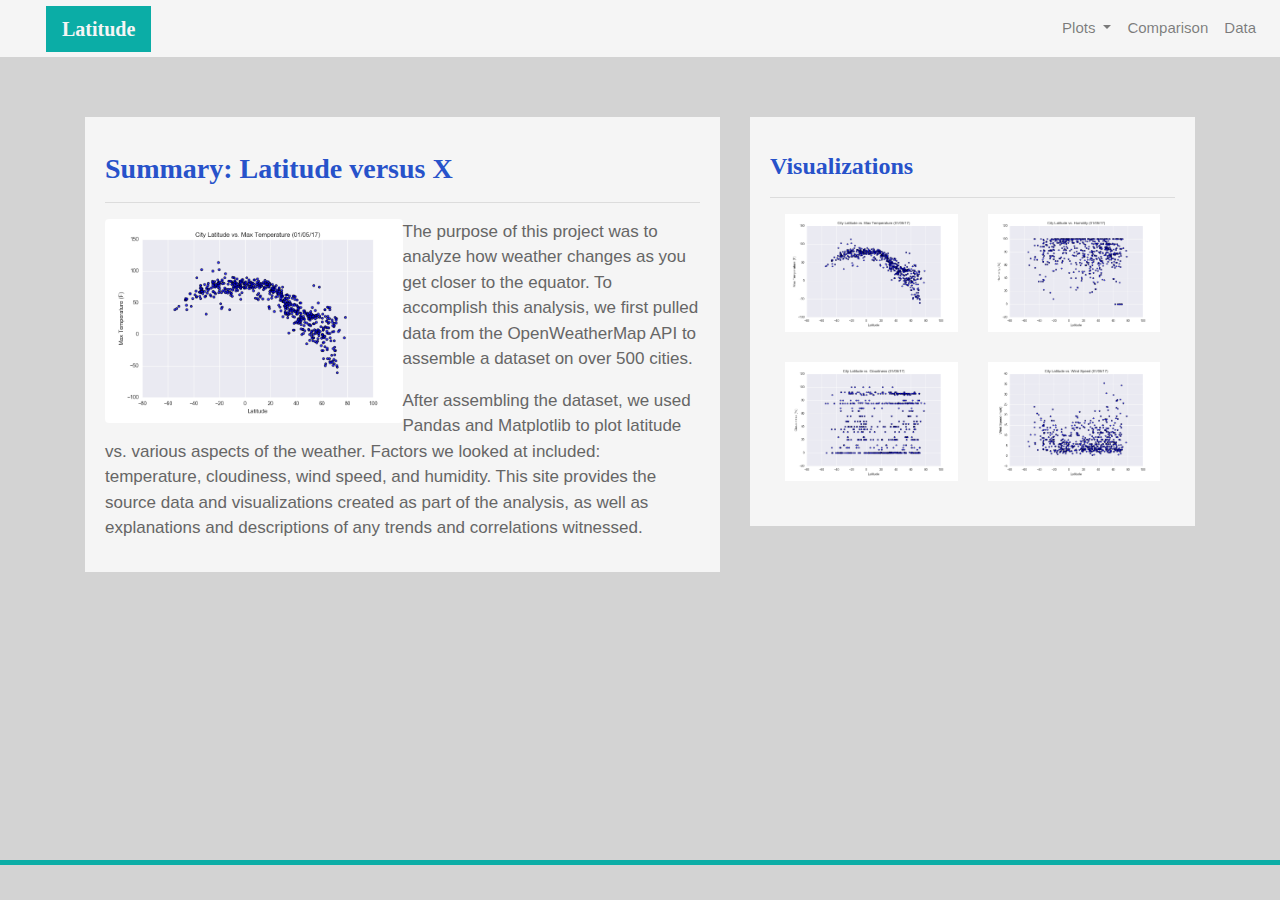
<file: WebVisualizations/index.html>
<!DOCTYPE html>
<html lang="en">

<head>
  <meta charset="UTF-8">
    
  <!-- Browser will render the width of the page at the width of its own screen -->
  <meta name="viewport" content="width=device-width, initial-scale=1">

  <!--Bootstrap CSS-->
  <link rel="stylesheet" href="https://stackpath.bootstrapcdn.com/bootstrap/4.3.1/css/bootstrap.min.css" integrity="sha384-ggOyR0iXCbMQv3Xipma34MD+dH/1fQ784/j6cY/iJTQUOhcWr7x9JvoRxT2MZw1T" crossorigin="anonymous">

  <link rel="stylesheet" type="text/css" href="style.css">

 
  <title>Latitude Page</title>
</head>

<body>
  <div class="navigation">
<nav class="navbar navbar-expand-lg navbar-light">
  <a class="navbar-brand" style="background-color: #0BADA6;" href="index.html">Latitude</a>
  <!-- Create Dropdown Button -->
  <button class="navbar-toggler border border-white" type="button" data-toggle="collapse" data-target="#navbarNavDropdown">
      <span class="navbar-toggler-icon"></span>
  </button>

  <div class="collapse navbar-collapse" id="navbarNavDropdown">
    <ul class="navbar-nav ml-auto">
        <li class="dropdown">
            <a class="nav-link dropdown-toggle" href="#" id="plotDropdown" data-toggle="dropdown" aria-haspopup="true" aria-expanded="false">
                Plots
            </a>
            <ul class="dropdown-menu" aria-labelledby="plotDropdown">
                <li><a href="temp.html">Max Temperature</a></li>
                 <li><a href="humidity.html">Humidity</a></li>
                 <li><a href="cloud.html">Cloudiness</a></li>
                 <li><a href="wind.html">Wind Speed</a></li>
            </ul>
        </li>
    

        <!-- Create Comparisons Item -->
        <li class="nav-item">
            <a class="nav-link" href="comparisons.html">Comparison</a>
        </li>
        <!-- Create Data Item -->
        <li class="nav-item">
            <a class="nav-link" href="data.html">Data</a>
        </li>
    </ul>
</div>

</nav>

  </div>

  <!-- Section: Content -->
  <div class="container">
    <div class="row">
        <div class="col-lg-7 col-md-12">
            <!-- Summary Box Left -->
            <div class="box">
                <!-- Create Title For Summary Box -->
                <h3 class="title">Summary: Latitude versus X</h3>
                <hr>
                <!-- Import Image (Fig 1: Max Temp) & Create Two Separate Paragraphs -->
                <img src="Resources/assets/images/Fig1.png" class="vizualization rounded float-left" alt="Max Temperature Plot">
                <p>
                    The purpose of this project was to analyze how weather changes as you get closer to the equator. To
                    accomplish this analysis, we first pulled data from the OpenWeatherMap API to assemble a dataset on over
                    500 cities.
                </p>
                <p>
                    After assembling the dataset, we used Pandas and Matplotlib to plot latitude vs. various aspects of the weather.
                    Factors we looked at included: temperature, cloudiness, wind speed, and humidity. This site provides the
                    source data and visualizations created as part of the analysis, as well as explanations and descriptions of
                    any trends and correlations witnessed.
                </p>
            </div>
        </div>

        <div class="col-lg-5 col-md-12">
           
            <div class="box">
                <!-- Create Title For Visualization Box -->
                <h4 class="title">Visualizations</h4>
                <hr>
                <div class="container">
                    <!-- Two  Rows For Two Images Per -->
                    <div class="row" style="padding-bottom: 30px;">
                        <!-- Insert Max Temp Plot -->
                        <div class="col-6">
                            <a href="temp.html">
                                <img class="panel" src="Resources/assets/images/Fig1.png", alt="Max Temperature">
                            </a>
                        </div>
                        <!-- Insert Humidity Plot -->
                        <div class="col-6">
                            <a href="humidity.html">
                                <img class="panel" src="Resources/assets/images/Fig2.png", alt="Humidity">
                            </a>
                        </div>
                    </div>
                    <div class="row" style="padding-bottom: 30px;">
                        <!-- Insert Cloudiness Plot -->
                        <div class="col-6">
                            <a href="cloud.html">
                                <img class="panel" src="Resources/assets/images/Fig3.png", alt="Cloudiness">
                            </a>
                        </div>
                        <!-- Insert Wind Speed Plot -->
                        <div class="col-6">
                            <a href="wind.html">
                                <img class="panel" src="Resources/assets/images/Fig4.png", alt="Wind Speed">
                            </a>
                        </div>
                    </div>
                </div>
            </div>
        </div>
    </div>
</div>

  <!-- Bootstrap JS -->

  <script src="https://code.jquery.com/jquery-3.3.1.slim.min.js" integrity="sha384-q8i/X+965DzO0rT7abK41JStQIAqVgRVzpbzo5smXKp4YfRvH+8abtTE1Pi6jizo" crossorigin="anonymous"></script>
  <script src="https://cdnjs.cloudflare.com/ajax/libs/popper.js/1.14.3/umd/popper.min.js" integrity="sha384-ZMP7rVo3mIykV+2+9J3UJ46jBk0WLaUAdn689aCwoqbBJiSnjAK/l8WvCWPIPm49" crossorigin="anonymous"></script>
  <script src="https://stackpath.bootstrapcdn.com/bootstrap/4.1.3/js/bootstrap.min.js" integrity="sha384-ChfqqxuZUCnJSK3+MXmPNIyE6ZbWh2IMqE241rYiqJxyMiZ6OW/JmZQ5stwEULTy" crossorigin="anonymous"></script>
  


    <footer>
      <div class="footer"></div>
  </footer>

</body>

</html>
</file>
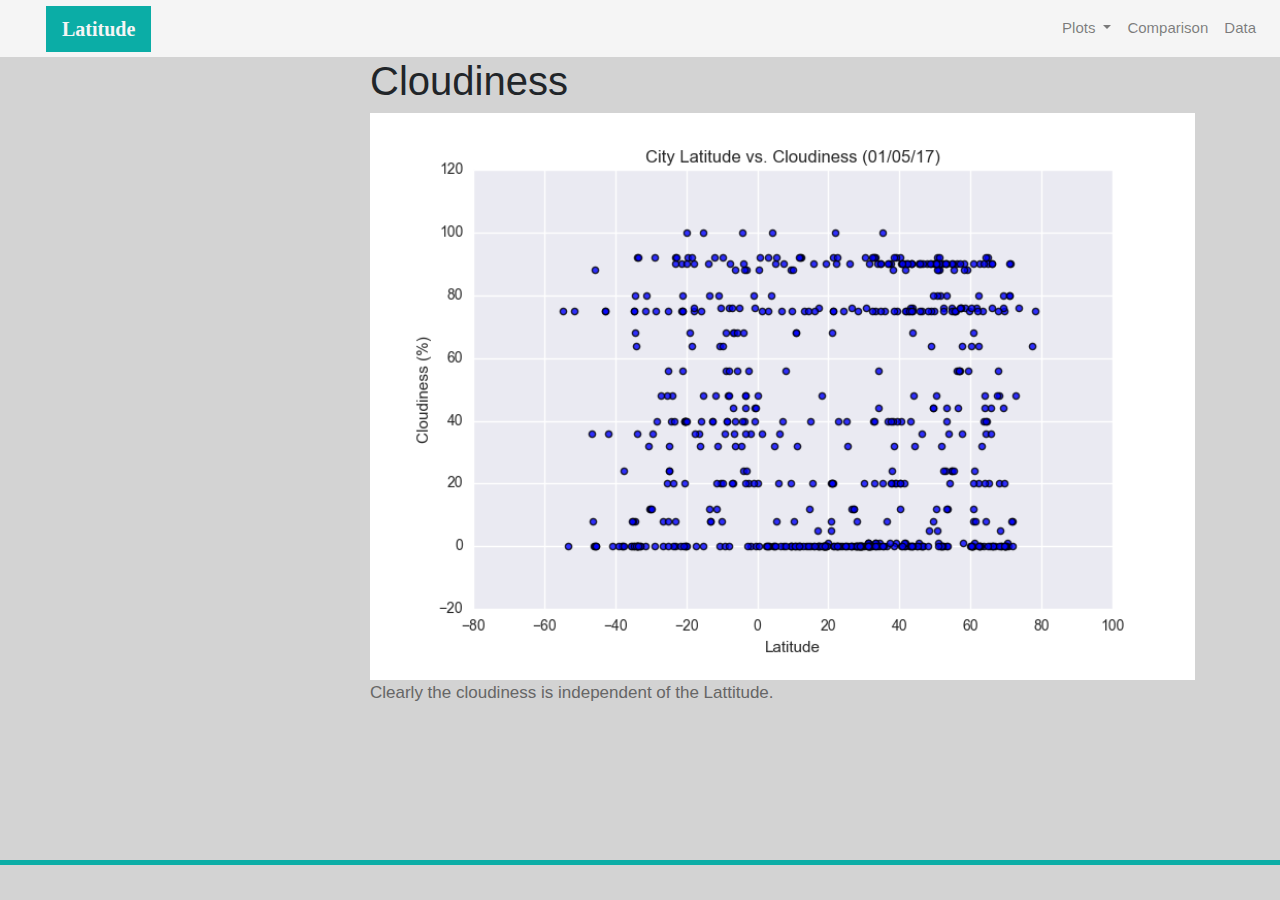
<file: WebVisualizations/cloud.html>
<!DOCTYPE html>
<html lang="en">

<head>
  <meta charset="UTF-8">
    
  <!-- Browser will render the width of the page at the width of its own screen -->
  <meta name="viewport" content="width=device-width, initial-scale=1">

  <!--Bootstrap CSS-->
  <link rel="stylesheet" href="https://stackpath.bootstrapcdn.com/bootstrap/4.3.1/css/bootstrap.min.css" integrity="sha384-ggOyR0iXCbMQv3Xipma34MD+dH/1fQ784/j6cY/iJTQUOhcWr7x9JvoRxT2MZw1T" crossorigin="anonymous">

  <link rel="stylesheet" type="text/css" href="style.css">

 
  <title>Cloud page</title>
</head>

<body>
  <div class="navigation">
<nav class="navbar navbar-expand-lg navbar-light">
  <a class="navbar-brand" style="background-color: #0BADA6;" href="index.html">Latitude</a>
  <!-- Create Dropdown Button -->
  <button class="navbar-toggler border border-white" type="button" data-toggle="collapse" data-target="#navbarNavDropdown">
      <span class="navbar-toggler-icon"></span>
  </button>

  <div class="collapse navbar-collapse" id="navbarNavDropdown">
    <ul class="navbar-nav ml-auto">
        <li class="dropdown">
            <a class="nav-link dropdown-toggle" href="#" id="plotDropdown" data-toggle="dropdown" aria-haspopup="true" aria-expanded="false">
                Plots
            </a>
            <ul class="dropdown-menu" aria-labelledby="plotDropdown">
                <li><a href="temp.html">Max Temperature</a></li>
                 <li><a href="humidity.html">Humidity</a></li>
                 <li><a href="cloud.html">Cloudiness</a></li>
                 <li><a href="wind.html">Wind Speed</a></li>
            </ul>
        </li>
    

        <!-- Create Comparisons Item -->
        <li class="nav-item">
            <a class="nav-link" href="comparisons.html">Comparison</a>
        </li>
        <!-- Create Data Item -->
        <li class="nav-item">
            <a class="nav-link" href="data.html">Data</a>
        </li>
    </ul>
</div>

</nav>

  </div>

  <div class="container">
    <div class = "row">
        <div class="col-md-3"></div>
        <div class="col-md-9">
            <h1> Cloudiness</h1>
        </div>
        <!-- <div class="col-md-2"></div> -->
    </div>
    <div class="row">
        <div class="col-md-3"></div>
        <div class="col-md-9">
            <img src="Resources/assets/images/Fig3.png" width=600px>
        </div>
        <!-- <div class = "col-md-2"></div> -->
    </div>
    <div class="row">
        <div class="col-md-3"></div>
        <div class="col-md-9">
            <p>Clearly the cloudiness is independent of the Lattitude.</p>

        </div>
    </div>
</div>

  <!-- Bootstrap JS -->

  <script src="https://code.jquery.com/jquery-3.3.1.slim.min.js" integrity="sha384-q8i/X+965DzO0rT7abK41JStQIAqVgRVzpbzo5smXKp4YfRvH+8abtTE1Pi6jizo" crossorigin="anonymous"></script>
  <script src="https://cdnjs.cloudflare.com/ajax/libs/popper.js/1.14.3/umd/popper.min.js" integrity="sha384-ZMP7rVo3mIykV+2+9J3UJ46jBk0WLaUAdn689aCwoqbBJiSnjAK/l8WvCWPIPm49" crossorigin="anonymous"></script>
  <script src="https://stackpath.bootstrapcdn.com/bootstrap/4.1.3/js/bootstrap.min.js" integrity="sha384-ChfqqxuZUCnJSK3+MXmPNIyE6ZbWh2IMqE241rYiqJxyMiZ6OW/JmZQ5stwEULTy" crossorigin="anonymous"></script>
  


    <footer>
      <div class="footer"></div>
  </footer>

</body>

</html>
</file>
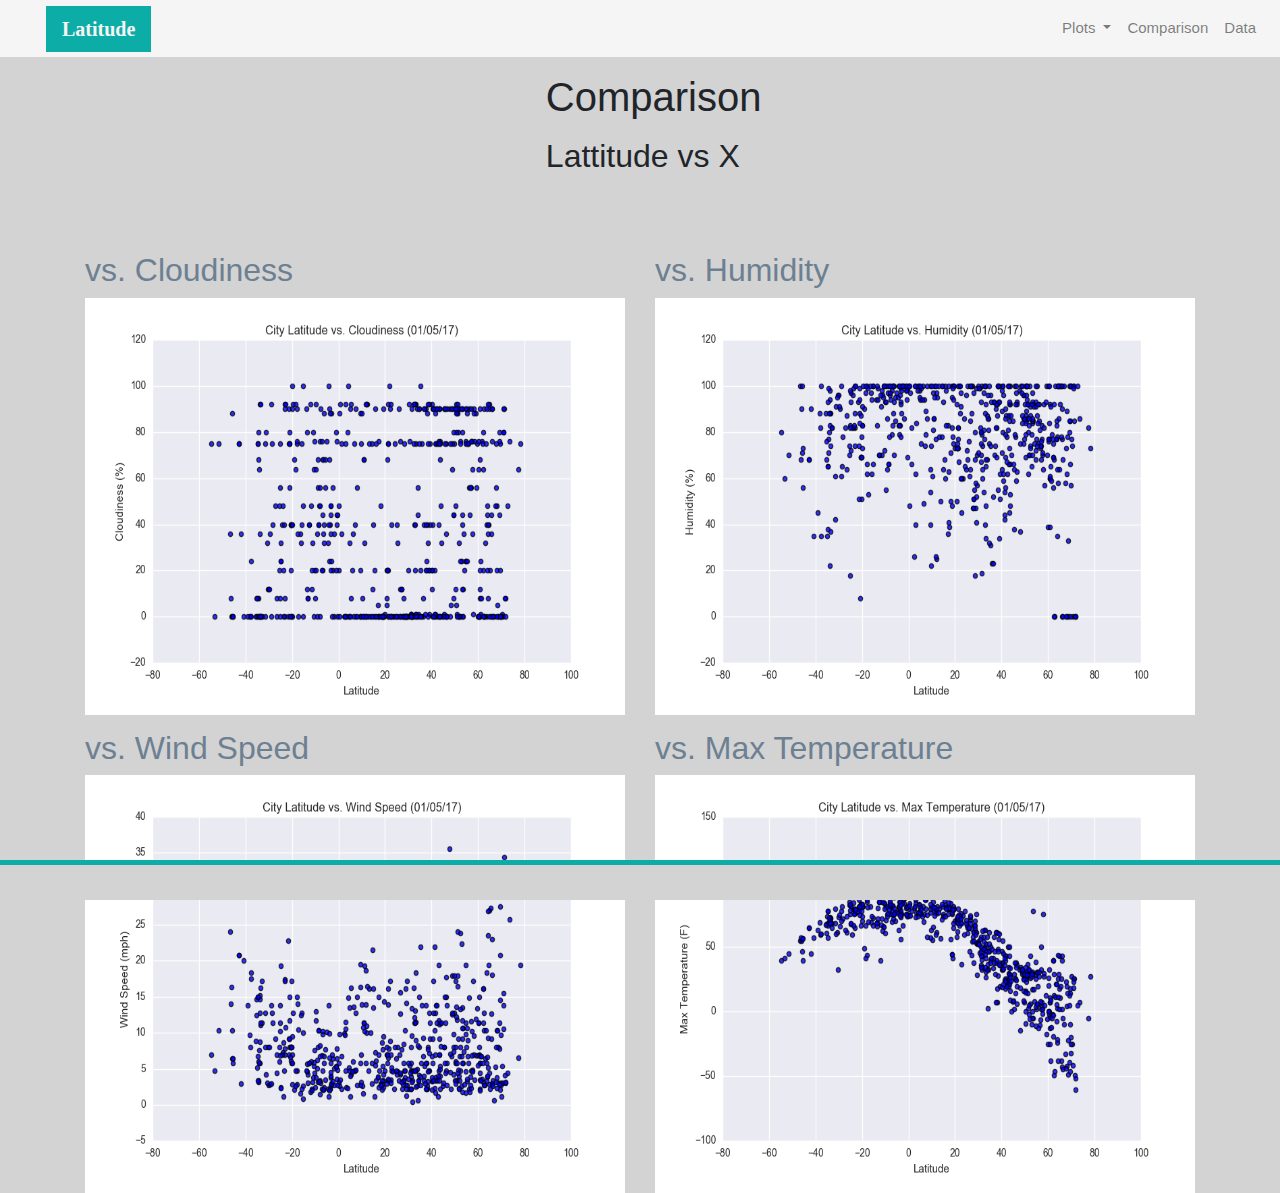
<file: WebVisualizations/comparisons.html>
<!DOCTYPE html>
<html lang="en">

<head>
  <meta charset="UTF-8">
    
  <!-- Browser will render the width of the page at the width of its own screen -->
  <meta name="viewport" content="width=device-width, initial-scale=1">

  <!--Bootstrap CSS-->
  <link rel="stylesheet" href="https://stackpath.bootstrapcdn.com/bootstrap/4.3.1/css/bootstrap.min.css" integrity="sha384-ggOyR0iXCbMQv3Xipma34MD+dH/1fQ784/j6cY/iJTQUOhcWr7x9JvoRxT2MZw1T" crossorigin="anonymous">

  <link rel="stylesheet" type="text/css" href="style.css">

 
  <title>Comparison Page</title>
</head>

<body>
  <div class="navigation">
<nav class="navbar navbar-expand-lg navbar-light">
  <a class="navbar-brand" style="background-color: #0BADA6;" href="index.html">Latitude</a>
  <!-- Create Dropdown Button -->
  <button class="navbar-toggler border border-white" type="button" data-toggle="collapse" data-target="#navbarNavDropdown">
      <span class="navbar-toggler-icon"></span>
  </button>

  <div class="collapse navbar-collapse" id="navbarNavDropdown">
    <ul class="navbar-nav ml-auto">
        <li class="dropdown">
            <a class="nav-link dropdown-toggle" href="#" id="plotDropdown" data-toggle="dropdown" aria-haspopup="true" aria-expanded="false">
                Plots
            </a>
            <ul class="dropdown-menu" aria-labelledby="plotDropdown">
                <li><a href="temp.html">Max Temperature</a></li>
                 <li><a href="humidity.html">Humidity</a></li>
                 <li><a href="cloud.html">Cloudiness</a></li>
                 <li><a href="wind.html">Wind Speed</a></li>
            </ul>
        </li>
    

        <!-- Create Comparisons Item -->
        <li class="nav-item">
            <a class="nav-link" href="comparisons.html">Comparison</a>
        </li>
        <!-- Create Data Item -->
        <li class="nav-item">
            <a class="nav-link" href="data.html">Data</a>
        </li>
    </ul>
</div>

</nav>

  </div>

  <!-- Section: Content -->
  <div class = "row">
    <div class="col-md-5">

    </div>
    <div class="col-md-7">
        <p><h1>Comparison</h1></p>
        <P><h2>Lattitude vs X</h2></P>
    </div>
</div>
<div class="container">
    <div class= "row" >
        <div class ="col-md-6 somepadding">
            <a href="cloud.html"><h2>vs. Cloudiness</h2><img src="Resources/assets/images/Fig3.png" width=600px></a>
        </div>
        <div class ="col-md-6 somepadding">
            <a href="humidity.html"><h2>vs. Humidity</h2><img src="Resources/assets/images/Fig2.png" width=600px></a>
        </div>
    </div>
    <div class="row">
         <div class="col-md-6 somepadding">
            <a href="wind.html"><h2>vs. Wind Speed</h2><img src="Resources/assets/images/Fig4.png" width=600px></a>
         </div>  
        <div class="col-md-6 somepadding">
            <a href="temp.html"><h2>vs. Max Temperature</h2><img src="Resources/assets/images/Fig1.png" width=600px> </a>
        </div>  
    </div>
</div>

  <!-- Bootstrap JS -->

  <script src="https://code.jquery.com/jquery-3.3.1.slim.min.js" integrity="sha384-q8i/X+965DzO0rT7abK41JStQIAqVgRVzpbzo5smXKp4YfRvH+8abtTE1Pi6jizo" crossorigin="anonymous"></script>
  <script src="https://cdnjs.cloudflare.com/ajax/libs/popper.js/1.14.3/umd/popper.min.js" integrity="sha384-ZMP7rVo3mIykV+2+9J3UJ46jBk0WLaUAdn689aCwoqbBJiSnjAK/l8WvCWPIPm49" crossorigin="anonymous"></script>
  <script src="https://stackpath.bootstrapcdn.com/bootstrap/4.1.3/js/bootstrap.min.js" integrity="sha384-ChfqqxuZUCnJSK3+MXmPNIyE6ZbWh2IMqE241rYiqJxyMiZ6OW/JmZQ5stwEULTy" crossorigin="anonymous"></script>
  


    <footer>
      <div class="footer"></div>
  </footer>

</body>

</html>
</file>
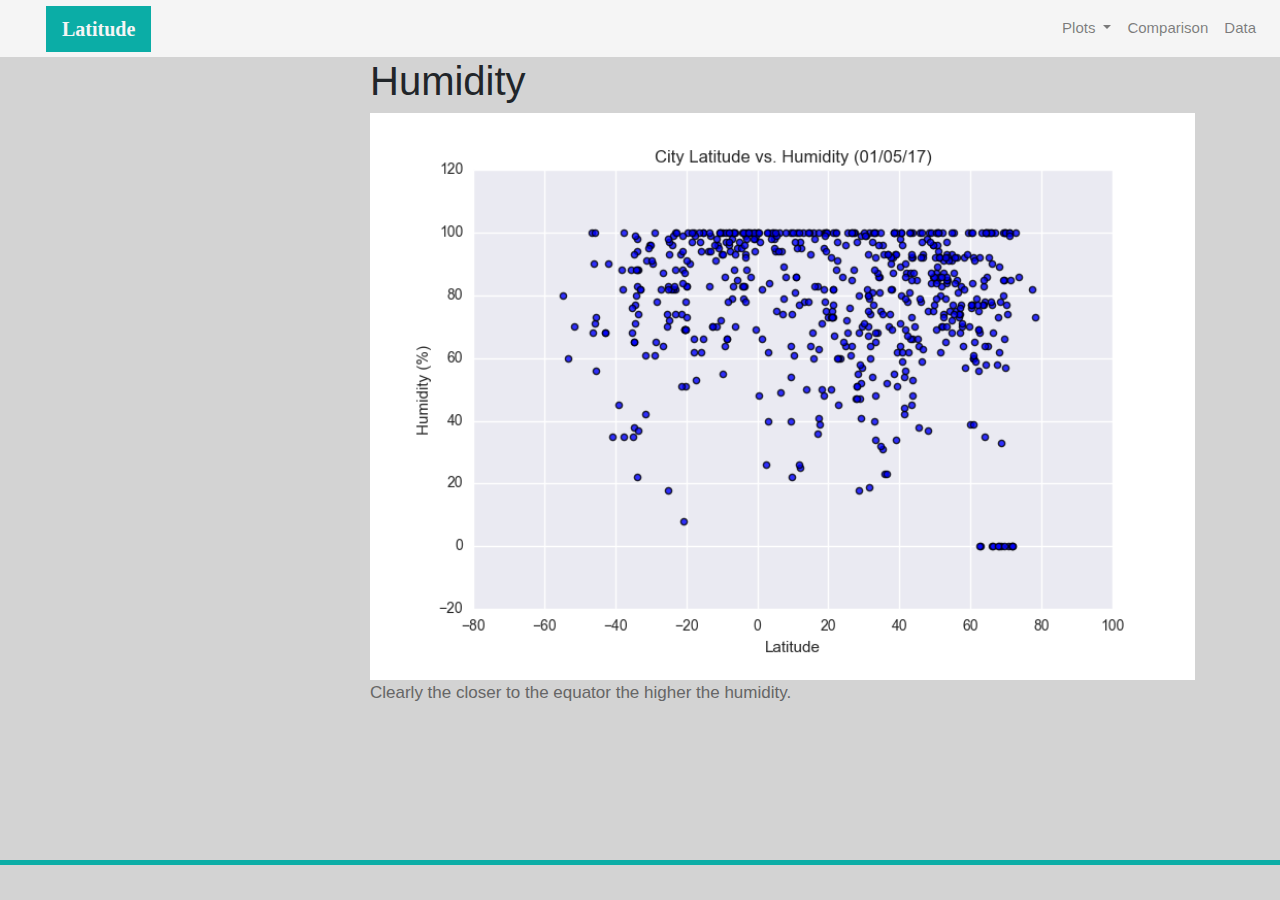
<file: WebVisualizations/humidity.html>
<!DOCTYPE html>
<html lang="en">

<head>
  <meta charset="UTF-8">
    
  <!-- Browser will render the width of the page at the width of its own screen -->
  <meta name="viewport" content="width=device-width, initial-scale=1">

  <!--Bootstrap CSS-->
  <link rel="stylesheet" href="https://stackpath.bootstrapcdn.com/bootstrap/4.3.1/css/bootstrap.min.css" integrity="sha384-ggOyR0iXCbMQv3Xipma34MD+dH/1fQ784/j6cY/iJTQUOhcWr7x9JvoRxT2MZw1T" crossorigin="anonymous">

  <link rel="stylesheet" type="text/css" href="style.css">

 
  <title>Humidity</title>
</head>

<body>
  <div class="navigation">
<nav class="navbar navbar-expand-lg navbar-light">
  <a class="navbar-brand" style="background-color: #0BADA6;" href="index.html">Latitude</a>
  <!-- Create Dropdown Button -->
  <button class="navbar-toggler border border-white" type="button" data-toggle="collapse" data-target="#navbarNavDropdown">
      <span class="navbar-toggler-icon"></span>
  </button>

  <div class="collapse navbar-collapse" id="navbarNavDropdown">
    <ul class="navbar-nav ml-auto">
        <li class="dropdown">
            <a class="nav-link dropdown-toggle" href="#" id="plotDropdown" data-toggle="dropdown" aria-haspopup="true" aria-expanded="false">
                Plots
            </a>
            <ul class="dropdown-menu" aria-labelledby="plotDropdown">
                <li><a href="temp.html">Max Temperature</a></li>
                 <li><a href="humidity.html">Humidity</a></li>
                 <li><a href="cloud.html">Cloudiness</a></li>
                 <li><a href="wind.html">Wind Speed</a></li>
            </ul>
        </li>
    

        <!-- Create Comparisons Item -->
        <li class="nav-item">
            <a class="nav-link" href="comparisons.html">Comparison</a>
        </li>
        <!-- Create Data Item -->
        <li class="nav-item">
            <a class="nav-link" href="data.html">Data</a>
        </li>
    </ul>
</div>

</nav>

  </div>

  <div class="container">
    <div class = "row">
        <div class="col-md-3"></div>
        <div class="col-md-9">
            <h1> Humidity</h1>
        </div>
        <!-- <div class="col-md-2"></div> -->
    </div>
    <div class="row">
        <div class="col-md-3"></div>
        <div class="col-md-9">
            <img src="Resources/assets/images/Fig2.png" width=600px>
        </div>
        <!-- <div class = "col-md-2"></div> -->
    </div>
    <div class="row">
        <div class="col-md-3"></div>
        <div class="col-md-9">
            <p>Clearly the closer to the equator the higher the humidity.</p>
        </div>
    </div>
</div>

  <!-- Bootstrap JS -->

  <script src="https://code.jquery.com/jquery-3.3.1.slim.min.js" integrity="sha384-q8i/X+965DzO0rT7abK41JStQIAqVgRVzpbzo5smXKp4YfRvH+8abtTE1Pi6jizo" crossorigin="anonymous"></script>
  <script src="https://cdnjs.cloudflare.com/ajax/libs/popper.js/1.14.3/umd/popper.min.js" integrity="sha384-ZMP7rVo3mIykV+2+9J3UJ46jBk0WLaUAdn689aCwoqbBJiSnjAK/l8WvCWPIPm49" crossorigin="anonymous"></script>
  <script src="https://stackpath.bootstrapcdn.com/bootstrap/4.1.3/js/bootstrap.min.js" integrity="sha384-ChfqqxuZUCnJSK3+MXmPNIyE6ZbWh2IMqE241rYiqJxyMiZ6OW/JmZQ5stwEULTy" crossorigin="anonymous"></script>
  


    <footer>
      <div class="footer"></div>
  </footer>

</body>

</html>
</file>
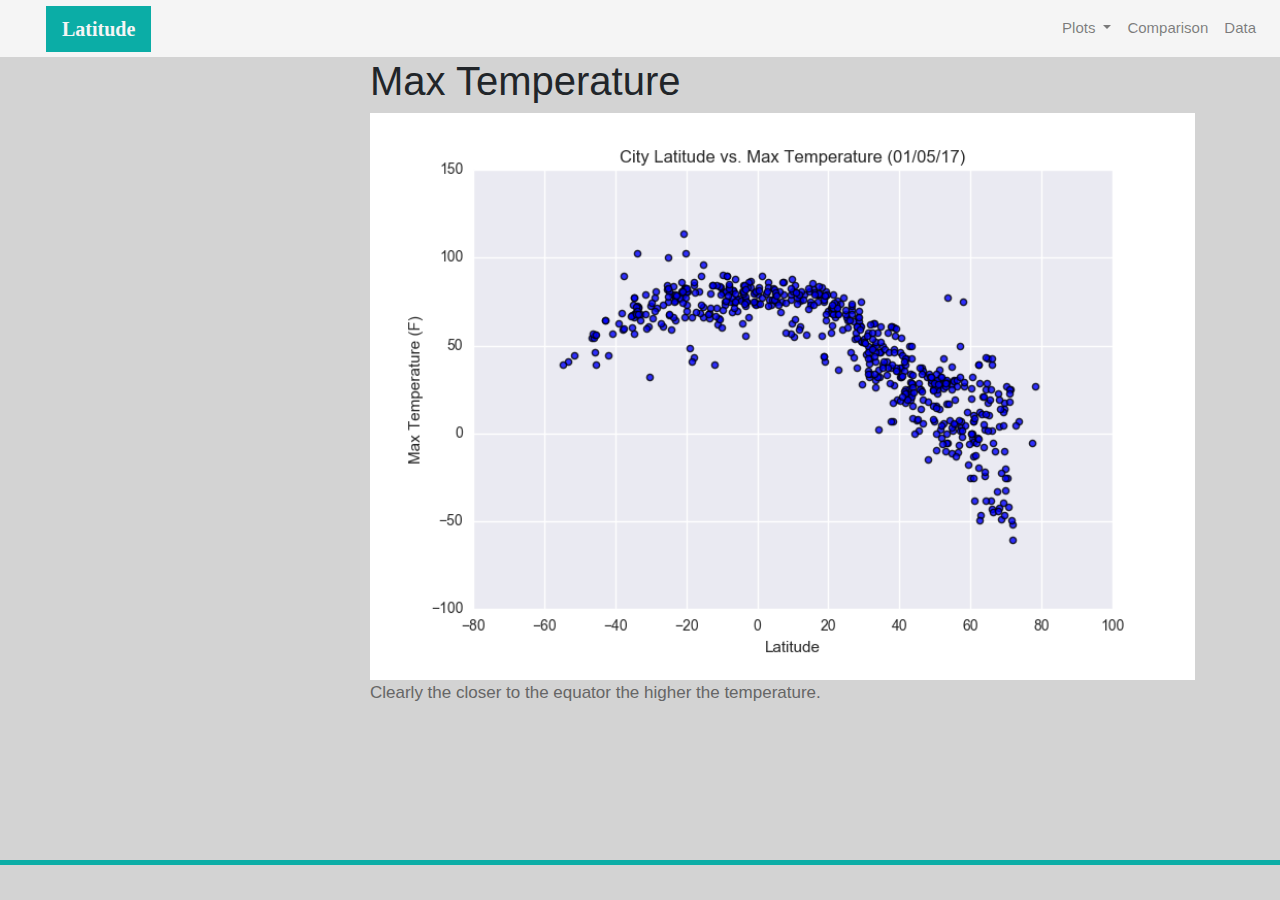
<file: WebVisualizations/temp.html>
<!DOCTYPE html>
<html lang="en">

<head>
  <meta charset="UTF-8">
    
  <!-- Browser will render the width of the page at the width of its own screen -->
  <meta name="viewport" content="width=device-width, initial-scale=1">

  <!--Bootstrap CSS-->
  <link rel="stylesheet" href="https://stackpath.bootstrapcdn.com/bootstrap/4.3.1/css/bootstrap.min.css" integrity="sha384-ggOyR0iXCbMQv3Xipma34MD+dH/1fQ784/j6cY/iJTQUOhcWr7x9JvoRxT2MZw1T" crossorigin="anonymous">

  <link rel="stylesheet" type="text/css" href="style.css">

 
  <title>Max Temperature 
      Page</title>
</head>

<body>
  <div class="navigation">
<nav class="navbar navbar-expand-lg navbar-light">
  <a class="navbar-brand" style="background-color: #0BADA6;" href="index.html">Latitude</a>
  <!-- Create Dropdown Button -->
  <button class="navbar-toggler border border-white" type="button" data-toggle="collapse" data-target="#navbarNavDropdown">
      <span class="navbar-toggler-icon"></span>
  </button>

  <div class="collapse navbar-collapse" id="navbarNavDropdown">
    <ul class="navbar-nav ml-auto">
        <li class="dropdown">
            <a class="nav-link dropdown-toggle" href="#" id="plotDropdown" data-toggle="dropdown" aria-haspopup="true" aria-expanded="false">
                Plots
            </a>
            <ul class="dropdown-menu" aria-labelledby="plotDropdown">
                <li><a href="temp.html">Max Temperature</a></li>
                 <li><a href="humidity.html">Humidity</a></li>
                 <li><a href="cloud.html">Cloudiness</a></li>
                 <li><a href="wind.html">Wind Speed</a></li>
            </ul>
        </li>
    

        <!-- Create Comparisons Item -->
        <li class="nav-item">
            <a class="nav-link" href="comparisons.html">Comparison</a>
        </li>
        <!-- Create Data Item -->
        <li class="nav-item">
            <a class="nav-link" href="data.html">Data</a>
        </li>
    </ul>
</div>

</nav>

  </div>

  <div class="container">
    <div class = "row">
        <div class="col-md-3"></div>
        <div class="col-md-9">
            <h1> Max Temperature</h1>
        </div>
        <!-- <div class="col-md-2"></div> -->
    </div>
    <div class="row">
        <div class="col-md-3"></div>
        <div class="col-md-9">
            <img src="Resources/assets/images/Fig1.png" width=600px>
        </div>
        <!-- <div class = "col-md-2"></div> -->
    </div>
    <div class="row">
        <div class="col-md-3"></div>
        <div class="col-md-9">
            <p>Clearly the closer to the equator the higher the temperature.</p>
        </div>
    </div>
</div>

  <!-- Bootstrap JS -->

  <script src="https://code.jquery.com/jquery-3.3.1.slim.min.js" integrity="sha384-q8i/X+965DzO0rT7abK41JStQIAqVgRVzpbzo5smXKp4YfRvH+8abtTE1Pi6jizo" crossorigin="anonymous"></script>
  <script src="https://cdnjs.cloudflare.com/ajax/libs/popper.js/1.14.3/umd/popper.min.js" integrity="sha384-ZMP7rVo3mIykV+2+9J3UJ46jBk0WLaUAdn689aCwoqbBJiSnjAK/l8WvCWPIPm49" crossorigin="anonymous"></script>
  <script src="https://stackpath.bootstrapcdn.com/bootstrap/4.1.3/js/bootstrap.min.js" integrity="sha384-ChfqqxuZUCnJSK3+MXmPNIyE6ZbWh2IMqE241rYiqJxyMiZ6OW/JmZQ5stwEULTy" crossorigin="anonymous"></script>
  


    <footer>
      <div class="footer"></div>
  </footer>

</body>

</html>
</file>
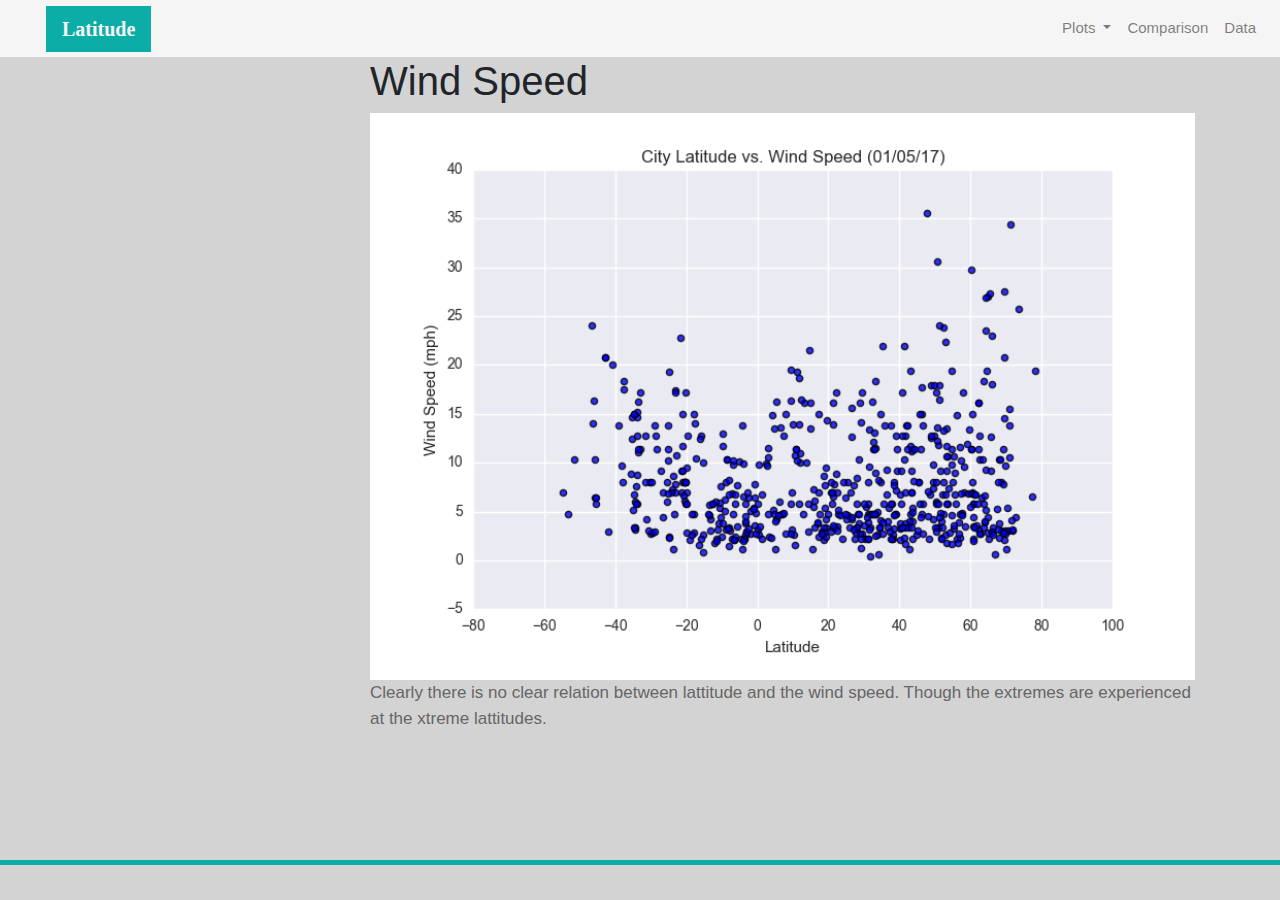
<file: WebVisualizations/wind.html>
<!DOCTYPE html>
<html lang="en">

<head>
  <meta charset="UTF-8">
    
  <!-- Browser will render the width of the page at the width of its own screen -->
  <meta name="viewport" content="width=device-width, initial-scale=1">

  <!--Bootstrap CSS-->
  <link rel="stylesheet" href="https://stackpath.bootstrapcdn.com/bootstrap/4.3.1/css/bootstrap.min.css" integrity="sha384-ggOyR0iXCbMQv3Xipma34MD+dH/1fQ784/j6cY/iJTQUOhcWr7x9JvoRxT2MZw1T" crossorigin="anonymous">

  <link rel="stylesheet" type="text/css" href="style.css">

 
  <title>Wind Speed Page</title>
</head>

<body>
  <div class="navigation">
<nav class="navbar navbar-expand-lg navbar-light">
  <a class="navbar-brand" style="background-color: #0BADA6;" href="index.html">Latitude</a>
  <!-- Create Dropdown Button -->
  <button class="navbar-toggler border border-white" type="button" data-toggle="collapse" data-target="#navbarNavDropdown">
      <span class="navbar-toggler-icon"></span>
  </button>

  <div class="collapse navbar-collapse" id="navbarNavDropdown">
    <ul class="navbar-nav ml-auto">
        <li class="dropdown">
            <a class="nav-link dropdown-toggle" href="#" id="plotDropdown" data-toggle="dropdown" aria-haspopup="true" aria-expanded="false">
                Plots
            </a>
            <ul class="dropdown-menu" aria-labelledby="plotDropdown">
                <li><a href="temp.html">Max Temperature</a></li>
                 <li><a href="humidity.html">Humidity</a></li>
                 <li><a href="cloud.html">Cloudiness</a></li>
                 <li><a href="wind.html">Wind Speed</a></li>
            </ul>
        </li>
    

        <!-- Create Comparisons Item -->
        <li class="nav-item">
            <a class="nav-link" href="comparisons.html">Comparison</a>
        </li>
        <!-- Create Data Item -->
        <li class="nav-item">
            <a class="nav-link" href="data.html">Data</a>
        </li>
    </ul>
</div>

</nav>

  </div>

  <div class="container">
    <div class = "row">
        <div class="col-md-3"></div>
        <div class="col-md-9">
            <h1>Wind Speed</h1>
        </div>
        <!-- <div class="col-md-2"></div> -->
    </div>
    <div class="row">
        <div class="col-md-3"></div>
        <div class="col-md-9">
            <img src="Resources/assets/images/Fig4.png" width=600px>
        </div>
        <!-- <div class = "col-md-2"></div> -->
    </div>
    <div class="row">
        <div class="col-md-3"></div>
        <div class="col-md-9">
            <p>Clearly there is no clear relation between lattitude and the wind speed. 
                Though the extremes are experienced at the xtreme lattitudes.</p>
        </div>
    </div>
</div>

  <!-- Bootstrap JS -->

  <script src="https://code.jquery.com/jquery-3.3.1.slim.min.js" integrity="sha384-q8i/X+965DzO0rT7abK41JStQIAqVgRVzpbzo5smXKp4YfRvH+8abtTE1Pi6jizo" crossorigin="anonymous"></script>
  <script src="https://cdnjs.cloudflare.com/ajax/libs/popper.js/1.14.3/umd/popper.min.js" integrity="sha384-ZMP7rVo3mIykV+2+9J3UJ46jBk0WLaUAdn689aCwoqbBJiSnjAK/l8WvCWPIPm49" crossorigin="anonymous"></script>
  <script src="https://stackpath.bootstrapcdn.com/bootstrap/4.1.3/js/bootstrap.min.js" integrity="sha384-ChfqqxuZUCnJSK3+MXmPNIyE6ZbWh2IMqE241rYiqJxyMiZ6OW/JmZQ5stwEULTy" crossorigin="anonymous"></script>
  


    <footer>
      <div class="footer"></div>
  </footer>

</body>

</html>
</file>
<file: WebVisualizations/style.css>
/* Body */
body{
    background-color:  lightgrey; 
}

/* Images */
img{
    width:100% !important;
    height:100% !important;
}
.active, .panel:hover{
    border-color:#0BADA6;;
    border-style: solid; 
    
}
.vizualization{
    width:50% !important;
    height:50% !important;
}

/* Footer */
footer{
    background-color:  lightgrey; 
    border-top-style: solid; 
    border-top-width: 5px; 
    border-top-color:#0BADA6;;
    color: whitesmoke;
    min-height: 40px;
    font-family: Georgia, 'Times New Roman', Times, serif;
    font-size: 15px; 
    text-align: center; 
    position: fixed;
    left: 0;
    bottom: 0;
    width: 100%;
    padding-top: 5px; 
    }

/* Navbar */
.navbar{
    max-height: 57px; 
}

.navigation .navbar-brand{
    color: whitesmoke; 
    margin-left: 30px; 
    padding: inherit; 
    font-weight: bold; 
    background-color: rgb(11, 76, 123);
    font-family: Georgia, 'Times New Roman', Times, serif;
}

.navbar{
    background-color: whitesmoke; 
    font-size: 15px; 
}

.active, .dropdown-menu .dropdown-item:active a:hover{
    background-color:#E7E7E7 !important; 
}

.dropdown-item{
    color: #6D8092 !important; 
}

.dropdown .dropdown-menu .dropdown-item:active, .dropdown .dropdown-menu .dropdown-item:hover{
    background-color:#E7E7E7 !important; 
}

a{
    color: #6D8092;
    font-size: 15px; 
}

.nav-link:hover{
    background-color: whitesmoke !important;
   }

.navbar-brand:hover{
    color: rgb(175, 175, 175) !important;
    }

/* Title Class  */
.title{
    color: rgb(39, 82, 202);  
    font-family: Georgia, 'Times New Roman', Times, serif;
    font-weight: bolder; 
    padding-top: 25px; 
}

/* Paragraph Element */
p{
    color: #666666;
    font-family: Arial, Helvetica, sans-serif;
    font-size: 17px; 
   }

.somepadding{
    padding-top: 60px;
}

/* Box Class */
.box {
    margin-top: 60px; 
    margin-bottom: 62px; 
    padding: 10px 20px 15px; 
    color:black;
    background-color: whitesmoke; 

  }

/* Table */
.table{
    font-size: 15px; 
    border-top-color: white !important; 
}

/* Media Queries */
@media(max-width: 992px){
    .navbar-expand-lg{
    background-color: whitesmoke !important;
    }
    .navbar{
        max-height: none; 
        padding: inherit;
    }
    .navbar div{
        margin: inherit; 
        background-color: white;  
    }
    .navbar-brand{
        padding: 10px !important; 
    }
    
    button{
        margin-right: 30px; 
    }
    button:focus {
    
        outline: 1px dotted;
        outline: 5px auto -webkit-focusring-color;
        
        }
}
</file>
